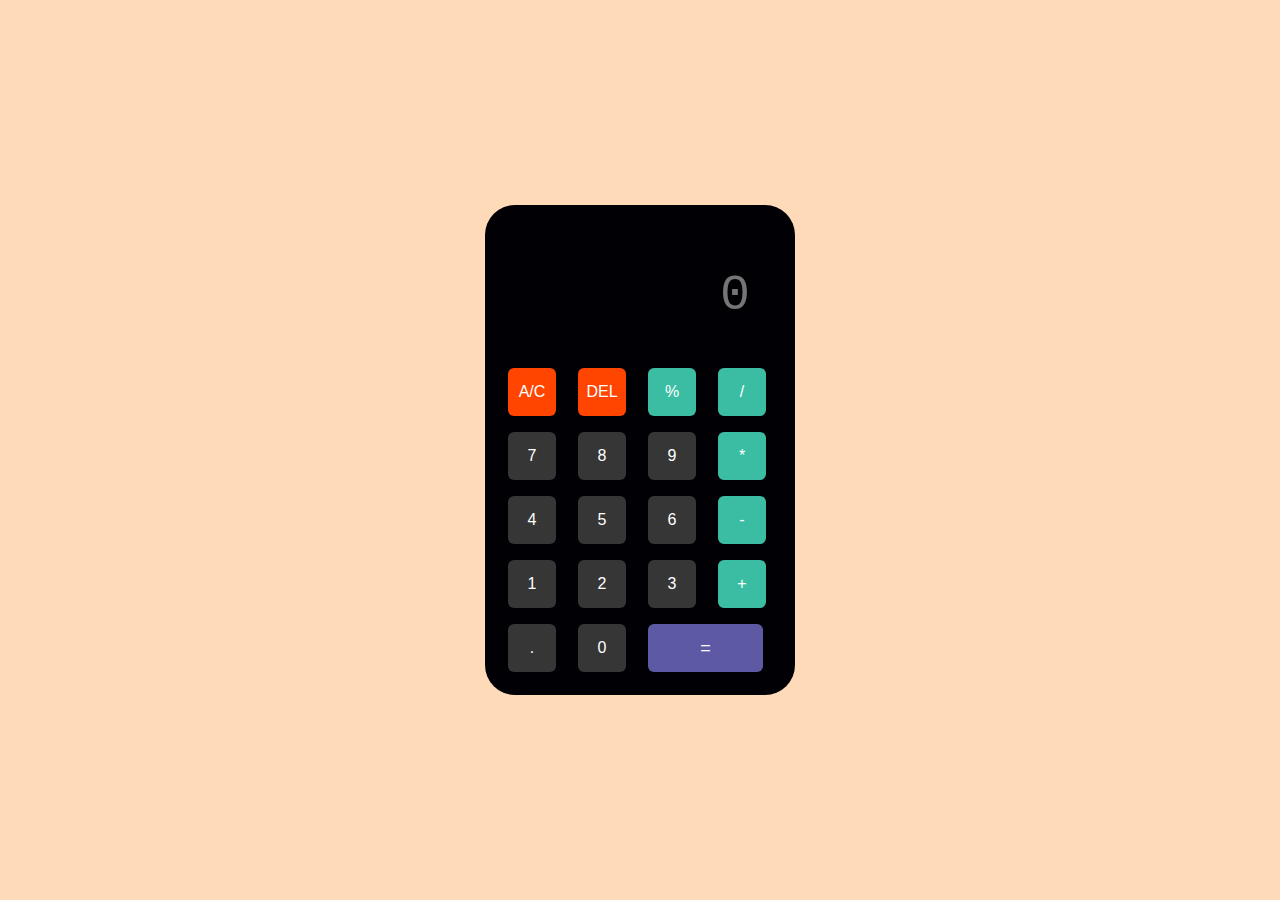
<file: Task1_Calculator/index.html>
<!DOCTYPE html>
<html lang="en">
<head>
    <meta charset="UTF-8">
    <meta http-equiv="X-UA-Compatible" content="IE=edge">
    <!--<meta name="viewport" content="width=device-width, initial-scale=1.0">-->
    <link rel="stylesheet" href="style1.css">
    <title>Calculator</title>
</head>
<body>
    <div class="container">
        <div class="calculator">
            <input type="text" placeholder="0" id="output">
            <button onclick="ON()" class="button">A/C</button>
            <button onclick="del()" class="button">DEL</button>
            <button onclick="print('%')" class="operator">%</button>
            <button onclick="print('/')" class="operator">/</button>
            <button onclick="print('7')">7</button>
            <button onclick="print('8')">8</button>
            <button onclick="print('9')">9</button>
            <button onclick="print('*')" class="operator">*</button>
            <button onclick="print('4')">4</button>
            <button onclick="print('5')">5</button>
            <button onclick="print('6')">6</button>
            <button onclick="print('-')" class="operator">-</button>
            <button onclick="print('1')">1</button>
            <button onclick="print('2')">2</button>
            <button onclick="print('3')">3</button>
            <button onclick="print('+')" class="operator">+</button>
            <button onclick="print('.')">.</button>
            <button onclick="print('0')">0</button>
            <button onclick="Cal()" class="equal">=</button>  
        </div>
    </div>
    <script src="script.js"></script>
</body>
</html>
</file>
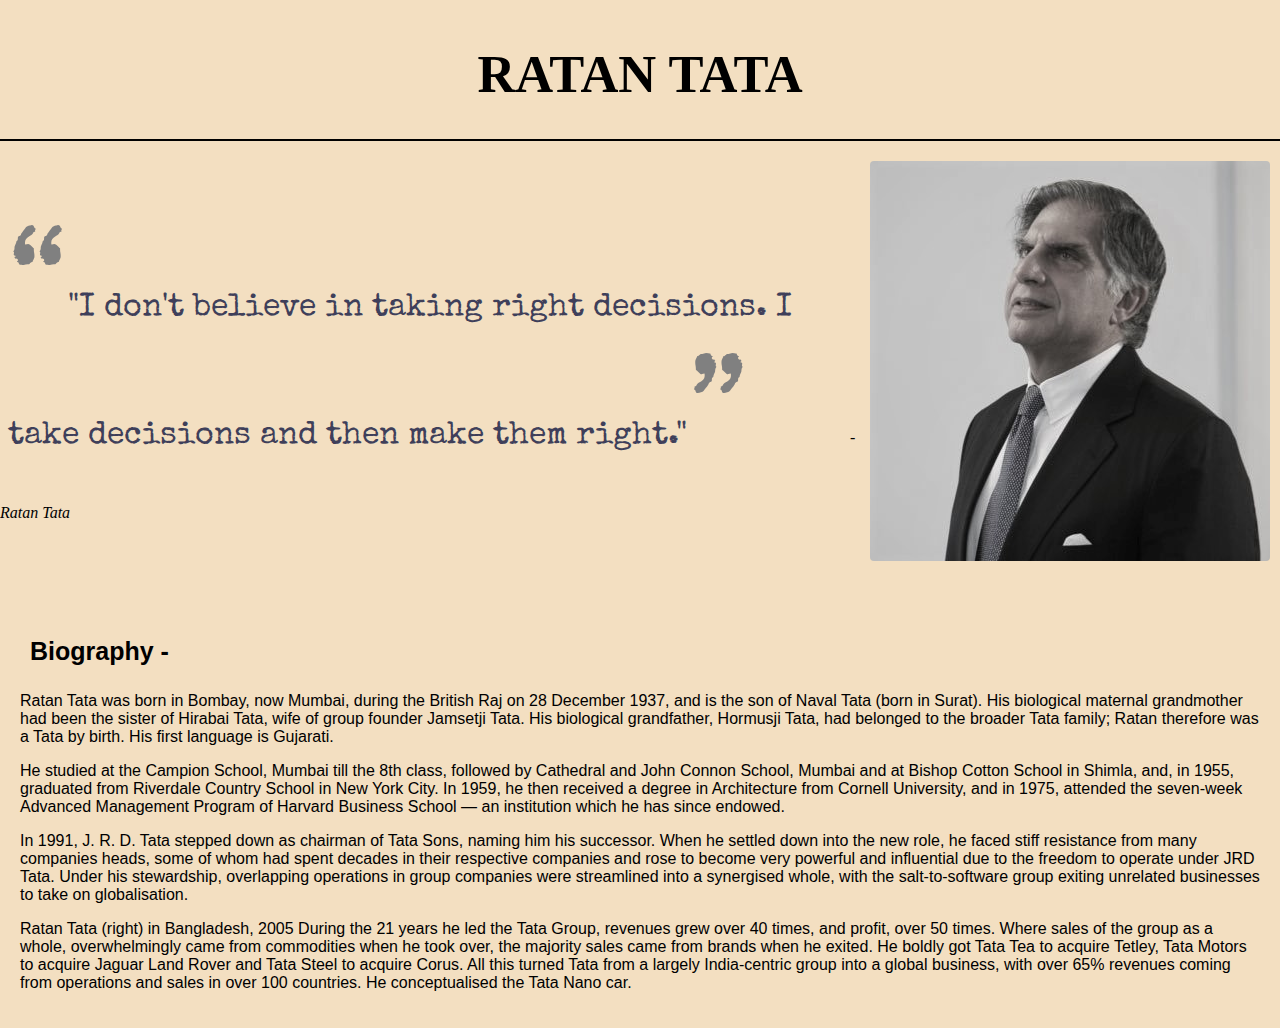
<file: Task2_Tribute_Page/index.html>
<!DOCTYPE html>
<html lang="en">
<head>
    <meta charset="UTF-8">
    <meta http-equiv="X-UA-Compatible" content="IE=edge">
    <!--<meta name="viewport" content="width=device-width, initial-scale=1.0">-->
    <link rel="stylesheet" href="style1.css">
    <title>Tribute Page</title>
</head>
<body>
    <div id="heading"><h2><b>RATAN TATA</b></h2></div>
    <img src="AwbXHtpn_400x400_1.jpg" id="image"></img>
    <p>
        <blockquote>"I don't believe in taking right decisions. I take decisions and 
            then make them right."</blockquote>
            <cite>-Ratan Tata</cite>
    </p>
    <div class="content">
        <p>
        <div id="bio" class="content"><b>Biography - </b></div>
        </p>
        <p> Ratan Tata was born in Bombay, now Mumbai, during the British Raj on 28 December 1937, and is
        the son of Naval Tata (born in Surat). His biological maternal grandmother had been the sister of
        Hirabai Tata, wife of group founder Jamsetji Tata. His biological grandfather, Hormusji Tata, had
        belonged to the broader Tata family; Ratan therefore was a Tata by birth. His first language is Gujarati.
        </p>
        <p>
        He studied at the Campion School, Mumbai till the 8th class, followed by Cathedral and John Connon
        School, Mumbai and at Bishop Cotton School in Shimla, and, in 1955, graduated from Riverdale
        Country School in New York City. In 1959, he then received a degree in Architecture from
        Cornell University, and in 1975, attended the seven-week Advanced Management Program of Harvard 
        Business School — an institution which he has since endowed.
        </p>
        <p>
        In 1991, J. R. D. Tata stepped down as chairman of Tata Sons, naming him his 
        successor. When he settled down into the new role, he faced stiff resistance from many companies
        heads, some of whom had spent decades in their respective companies and rose to become very 
        powerful and influential due to the freedom to operate under JRD Tata. 
        Under his stewardship, overlapping operations in group companies were streamlined into a 
        synergised whole, with the salt-to-software group exiting unrelated businesses to take on 
        globalisation.
        </p>
        <p>
        Ratan Tata (right) in Bangladesh, 2005
        During the 21 years he led the Tata Group, revenues grew over 40 times, 
        and profit, over 50 times. Where sales of the group as a whole, overwhelmingly came from 
        commodities when he took over, the majority sales came from brands when he exited. He 
        boldly got Tata Tea to acquire Tetley, Tata Motors to acquire Jaguar Land Rover and Tata Steel to
        acquire Corus. All this turned Tata from a largely India-centric group into a global business, 
        with over 65% revenues coming from operations and sales in over 100 countries. He
        conceptualised the Tata Nano car.
        </p>
        </div>
        

</body>
</html>
</file>
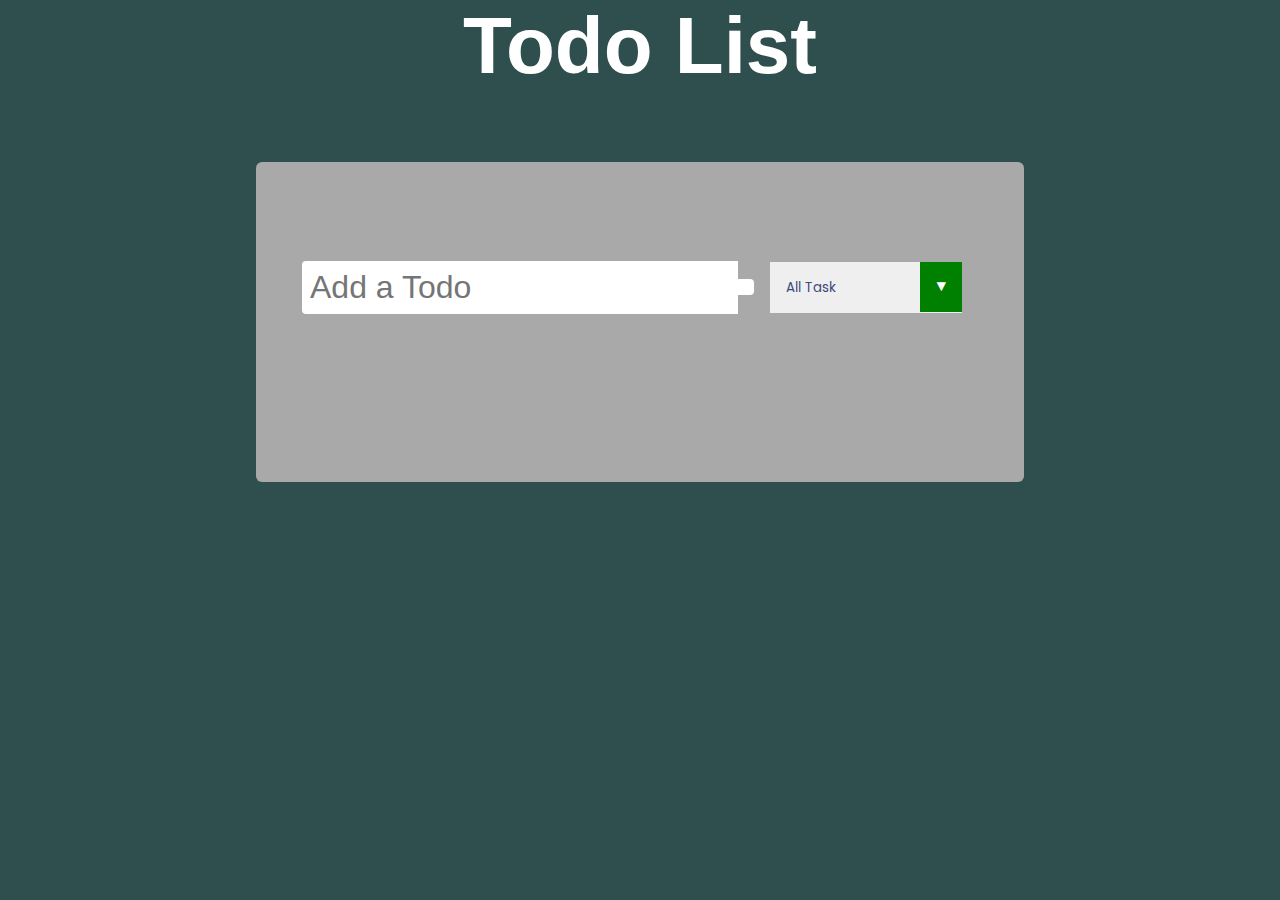
<file: Task3_Todo_app/index.html>
<!DOCTYPE html>
<html lang="en">
  <head>
    <meta charset="UTF-8" />
    <meta name="viewport" content="width=device-width, initial-scale=1.0" />
    <title>TodoList</title>
    <link
      href="https://fonts.googleapis.com/css?family=Poppins&display=swap"
      rel="stylesheet"
    />
    <link
      rel="stylesheet"
      href="https://cdnjs.cloudflare.com/ajax/libs/font-awesome/5.12.1/css/all.min.css"
      integrity="sha256-mmgLkCYLUQbXn0B1SRqzHar6dCnv9oZFPEC1g1cwlkk="
      crossorigin="anonymous"
    />
    
    <link rel="stylesheet" href="./style1.css" />
  </head>
  <body>
    <div class="wrap">
      <header>
          <h1>Todo List</h1>
        </header>
        <div class="box">
        <form>
          <input type="text" class="todo-input" placeholder="Add a Todo" />
          <button class="todo-button" type="submit">
            <i class="fas fa-plus-circle"></i>
          </button>
          <div class="select">
            <select name="todos" class="filter-todo">
              <option value="all">All Task</option>
              <option value="completed">Completed </option>
              <option value="uncompleted">Incomplete</option>
            </select>
          </div>
        </form>
        <div class="todo-container">
          <ul class="todo-list"></ul>
        </div>
        </div>
    
  </div>

    <script src="./script.js"></script>
  </body>
</html>
</file>
<file: Task1_Calculator/style1.css>
*{
    margin: 0;
    padding: 0;
    box-sizing: border-box;
    background-color: peachpuff;
    font-family: sans-serif;
    outline: none;
}

.container{
    height: 100vh;
    display: flex;
    justify-content: center;
    align-items: center;
}
.calculator{
    background-color: #010105;
    padding: 15px;
    border-radius: 30px;
    display: grid;
    grid-template-columns: repeat(4,70px);
}
input{
    grid-column: span 4;
    height: 70px;
    width: 260px;
    background-color: #010105;
    border: none;
    color: white;
    font-size: 50px;
    text-align: right;
    margin: auto;
    margin-top: 40px;
    margin-bottom: 30px;
    padding: 20px;
    font-family: 'Courier New', Courier, monospace;
}
button{
    height: 48px;
    width: 48px;
    color: white;
    background-color:#363636;
    border:none;
    margin: 8px;
    font-size: 16px;
    border-radius: 6px;
}
.equal{
    width:115px;
    font-size: large;
    background-color: #5e59a5;
}
.operator{
    background-color: #3bbda3;
}
.button{
    background-color: orangered;
}
</file>
<file: Task2_Tribute_Page/style1.css>
@import url('https://fonts.googleapis.com/css?family=Special+Elite');
body{
    padding: 0px;
    margin: 0px;
    background-color:#F3DFC1;
}
#heading{
    text-align: center;
    display: block;
    font-family: 'Times New Roman', serif;
    color: black;
    padding-bottom: 15px;
    width: 100%;
    font-size: 35px;
    height: 80px;
    border-bottom: 2px solid black;
    margin-bottom: 10px;

}
img{
    display: inline;
    float: right;
    border-radius: 4px;
    margin: 10px;
}
.content{
    margin: 10px;
    margin-top: 40px;
    padding: 10px;
    font-family: 'Segoe UI', Tahoma, Geneva, Verdana, sans-serif;
}
#bio{
    font-size: 25px;
    padding-left: 0px;

}

blockquote {
    
	font-family: 'Special Elite', cursive;
	color: #3f3f5a;
	display: inline-block;
	flex-direction: column;
    margin-left: 15px;
	justify-content: center;
	font-weight: 60;
	font-size: 2rem;
	max-width: 800px;
	line-height: 1.0;
    margin: 0px;
	position: relative;
	padding: .5rem;
    margin-top: 60px;
    
}

blockquote:before,
blockquote:after {
	color: gray;
	font-size: 8rem;
	width: 8rem;
	height: 4rem;
}
blockquote:before {
	content: '“';
	left: -5rem;
	top: -2rem;
}
blockquote:after {
	content: '”';
	right: -2rem;
	bottom: 3rem;
}
cite {
    margin-left: 30px;
	line-height: 3;
	text-align: left;
    
}
</file>
<file: Task3_Todo_app/style1.css>
* {
    margin: 0;
    padding: 0;
    box-sizing: border-box;
  }
  body {
    font-family: 'Courier New', Courier, monospace;
    background-color:#2F4F4F;
    color: white;
    min-height: 100vh;
  }
  header {
    font-family: 'Comic Sans MS', sans-serif; 
    font-size: 40px;
  }
  
  header,
  form {
    min-height: 10vh;
    display: flex;
    
    justify-content: center;
    align-items: center;
    margin-bottom: 70px;
    
  }
  form input,
  form button {
    padding: 0.5rem;
    border-top-left-radius: 4px;
    border-bottom-left-radius: 4px;
    font-size: 2rem;
    border: none;
    background: white;
  }
  form button {
    color: #F5761A;
    cursor: pointer;
    transition: all 0.3s ease;
    border-top-left-radius: 0px;
    border-bottom-left-radius: 0px;
    border-top-right-radius: 4px;
    border-bottom-right-radius: 4px;
  }
  form button:hover {
    background: #F5761A ;
    color: white;
  }
  .box{
    background-color: darkgray;
    align-content: center;
    display: block;
    margin-left: 20%;
    width: 60%;
    height: 20rem;
    border-radius: 6px;
    padding: 20px;
}
  .todo-container {
    display: flex;
    justify-content: center;
    align-items: center;
  }
  
  .todo-list {
    min-width: 30%;
    list-style: none;
  }
  
  .todo {
    margin: 0.5rem;
    background: white;
    font-size: 1.5rem;
    color: black;
    border-radius: 6px;
    display: flex;
    justify-content: space-between;
    align-items: center;
    transition: all 1s ease;
  }
  .filter-todo {
    padding: 1rem;
  }
  .todo li {
    flex: 1;
  }
  
  .trash-btn,
  .complete-btn {
    background: #F5761A ;
    color: white;
    border: none;
    padding: 1rem;
    cursor: pointer;
    font-size: 1rem;
  }
  .complete-btn {
    background: #F5761A;
  }
  .complete-btn:hover{
      background-color: green;
  }
  .trash-btn{
    border-top-right-radius: 4px;
    border-bottom-right-radius: 4px;
  }
  .trash-btn:hover{
      background-color: red;
  }
  .todo-item {
    padding: 0rem 0.5rem;
  }
  
  .fa-trash,
  .fa-check {
    pointer-events: none;
  }
  
  .fall {
    opacity: 0;
    background-color: red;
  }
  
  .completed {
    opacity: 0.7;
    background-color: lightgreen;
  }
  
  select {
    -webkit-appearance: none;
    -moz-appearance: none;
    -ms-appearance: none;
    appearance: none;
    outline: 0;
    box-shadow: none;
    border: 0 !important;
    background-image: none;
  }
  
  
  .select {
    margin: 1rem;
    position: relative;
    overflow: hidden;
  }
  select {
    color: #3E497A;
    font-family: "Poppins", sans-serif;
    cursor: pointer;
    width: 12rem;
  }
  
  .select::after {
    content: "\25BC";
    position: absolute;
    top: 0;
    right: 0;
    padding: 1rem;
    background: green;
    cursor: pointer;
    pointer-events: none;
  }
</file>
